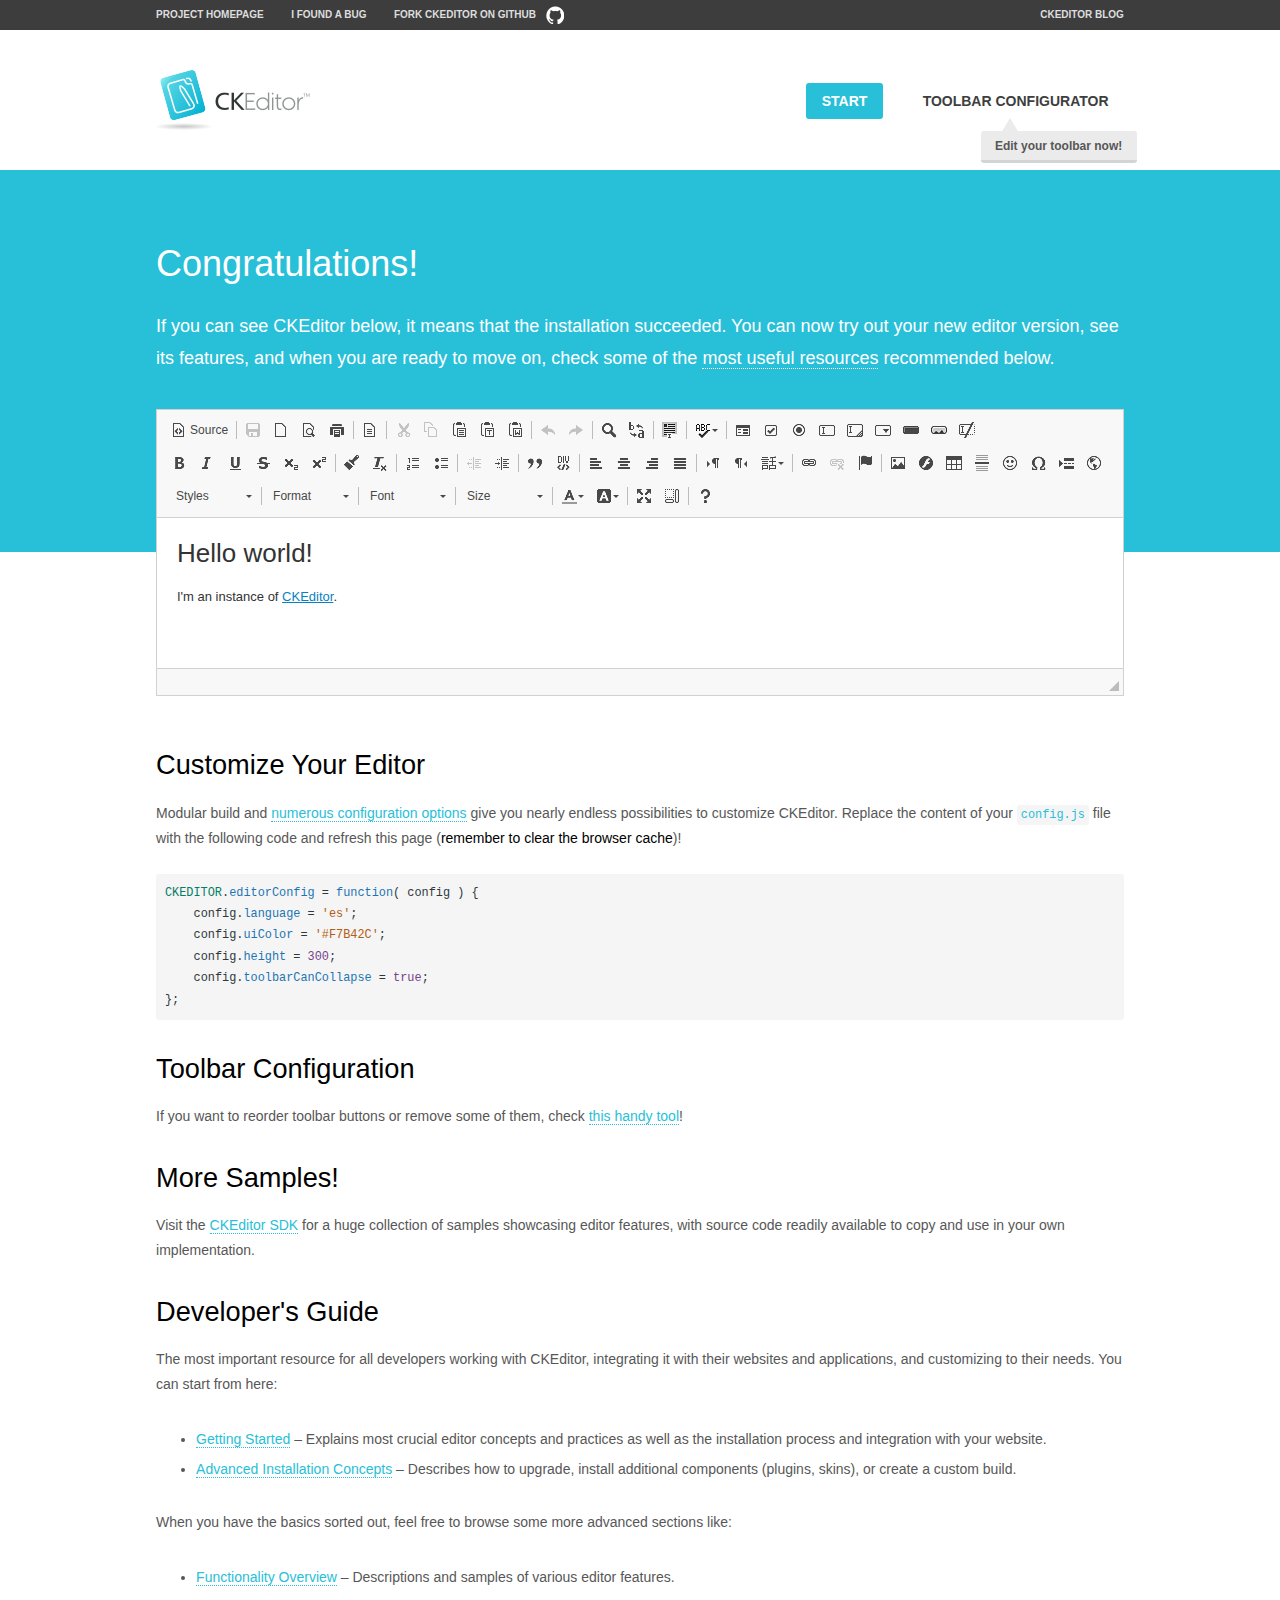
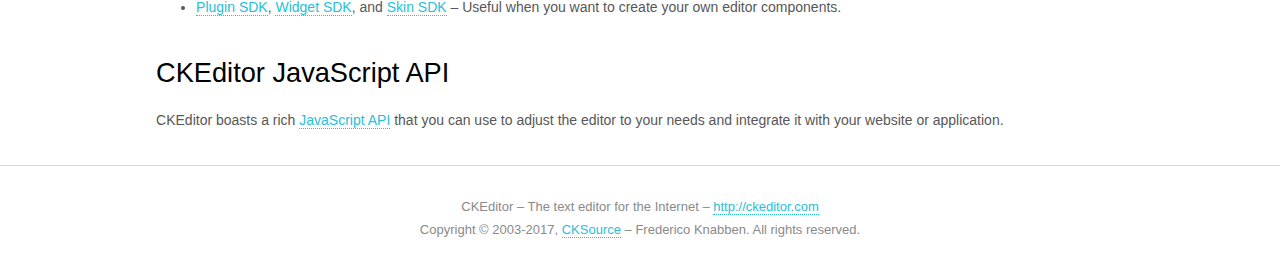
<file: ckeditor/samples/index.html>
<!DOCTYPE html>
<!--
Copyright (c) 2003-2017, CKSource - Frederico Knabben. All rights reserved.
For licensing, see LICENSE.md or http://ckeditor.com/license
-->
<html>
<head>
	<meta charset="utf-8">
	<title>CKEditor Sample</title>
	<script src="../ckeditor.js"></script>
	<script src="js/sample.js"></script>
	<link rel="stylesheet" href="css/samples.css">
	<link rel="stylesheet" href="toolbarconfigurator/lib/codemirror/neo.css">
</head>
<body id="main">

<nav class="navigation-a">
	<div class="grid-container">
		<ul class="navigation-a-left grid-width-70">
			<li><a href="http://ckeditor.com">Project Homepage</a></li>
			<li><a href="http://dev.ckeditor.com/">I found a bug</a></li>
			<li><a href="http://github.com/ckeditor/ckeditor-dev" class="icon-pos-right icon-navigation-a-github">Fork CKEditor on GitHub</a></li>
		</ul>
		<ul class="navigation-a-right grid-width-30">
			<li><a href="http://ckeditor.com/blog-list">CKEditor Blog</a></li>
		</ul>
	</div>
</nav>

<header class="header-a">
	<div class="grid-container">
		<h1 class="header-a-logo grid-width-30">
			<a href="index.html"><img src="img/logo.png" alt="CKEditor Sample"></a>
		</h1>

		<nav class="navigation-b grid-width-70">
			<ul>
				<li><a href="index.html" class="button-a button-a-background">Start</a></li>
				<li><a href="toolbarconfigurator/index.html" class="button-a">Toolbar configurator <span class="balloon-a balloon-a-nw">Edit your toolbar now!</span></a></li>
			</ul>
		</nav>
	</div>
</header>

<main>
	<div class="adjoined-top">
		<div class="grid-container">
			<div class="content grid-width-100">
				<h1>Congratulations!</h1>
				<p>
					If you can see CKEditor below, it means that the installation succeeded.
					You can now try out your new editor version, see its features, and when you are ready to move on, check some of the <a href="#sample-customize">most useful resources</a> recommended below.
				</p>
			</div>
		</div>
	</div>
	<div class="adjoined-bottom">
		<div class="grid-container">
			<div class="grid-width-100">
				<div id="editor">
					<h1>Hello world!</h1>
					<p>I'm an instance of <a href="http://ckeditor.com">CKEditor</a>.</p>
				</div>
			</div>
		</div>
	</div>

	<div class="grid-container">
		<div class="content grid-width-100">
			<section id="sample-customize">
				<h2>Customize Your Editor</h2>
				<p>Modular build and <a href="http://docs.ckeditor.com/#!/guide/dev_configuration">numerous configuration options</a> give you nearly endless possibilities to customize CKEditor. Replace the content of your <code><a href="../config.js">config.js</a></code> file with the following code and refresh this page (<strong>remember to clear the browser cache</strong>)!</p>
		<pre class="cm-s-neo CodeMirror"><code><span style="padding-right: 0.1px;"><span class="cm-variable">CKEDITOR</span>.<span class="cm-property">editorConfig</span> <span class="cm-operator">=</span> <span class="cm-keyword">function</span>( <span class="cm-def">config</span> ) {</span>
<span style="padding-right: 0.1px;"><span class="cm-tab">	</span><span class="cm-variable-2">config</span>.<span class="cm-property">language</span> <span class="cm-operator">=</span> <span class="cm-string">'es'</span>;</span>
<span style="padding-right: 0.1px;"><span class="cm-tab">	</span><span class="cm-variable-2">config</span>.<span class="cm-property">uiColor</span> <span class="cm-operator">=</span> <span class="cm-string">'#F7B42C'</span>;</span>
<span style="padding-right: 0.1px;"><span class="cm-tab">	</span><span class="cm-variable-2">config</span>.<span class="cm-property">height</span> <span class="cm-operator">=</span> <span class="cm-number">300</span>;</span>
<span style="padding-right: 0.1px;"><span class="cm-tab">	</span><span class="cm-variable-2">config</span>.<span class="cm-property">toolbarCanCollapse</span> <span class="cm-operator">=</span> <span class="cm-atom">true</span>;</span>
<span style="padding-right: 0.1px;">};</span></code></pre>
			</section>

			<section>
				<h2>Toolbar Configuration</h2>
				<p>If you want to reorder toolbar buttons or remove some of them, check <a href="toolbarconfigurator/index.html">this handy tool</a>!</p>
			</section>

			<section>
				<h2>More Samples!</h2>
				<p>Visit the <a href="http://sdk.ckeditor.com">CKEditor SDK</a> for a huge collection of samples showcasing editor features, with source code readily available to copy and use in your own implementation.</p>
			</section>

			<section>
				<h2>Developer's Guide</h2>
				<p>The most important resource for all developers working with CKEditor, integrating it with their websites and applications, and customizing to their needs. You can start from here:</p>
				<ul>
					<li><a href="http://docs.ckeditor.com/#!/guide/dev_installation">Getting Started</a> &ndash; Explains most crucial editor concepts and practices as well as the installation process and integration with your website.</li>
					<li><a href="http://docs.ckeditor.com/#!/guide/dev_advanced_installation">Advanced Installation Concepts</a> &ndash; Describes how to upgrade, install additional components (plugins, skins), or create a custom build.</li>
				</ul>
					<p>When you have the basics sorted out, feel free to browse some more advanced sections like:</p>
				<ul>
					<li><a href="http://docs.ckeditor.com/#!/guide/dev_features">Functionality Overview</a> &ndash; Descriptions and samples of various editor features.</li>
					<li><a href="http://docs.ckeditor.com/#!/guide/plugin_sdk_intro">Plugin SDK</a>, <a href="http://docs.ckeditor.com/#!/guide/widget_sdk_intro">Widget SDK</a>, and <a href="http://docs.ckeditor.com/#!/guide/skin_sdk_intro">Skin SDK</a> &ndash; Useful when you want to create your own editor components.</li>
				</ul>
			</section>

			<section>
				<h2>CKEditor JavaScript API</h2>
				<p>CKEditor boasts a rich <a href="http://docs.ckeditor.com/#!/api">JavaScript API</a> that you can use to adjust the editor to your needs and integrate it with your website or application.</p>
			</section>
		</div>
	</div>
</main>

<footer class="footer-a grid-container">
	<div class="grid-container">
		<p class="grid-width-100">
			CKEditor &ndash; The text editor for the Internet &ndash; <a class="samples" href="http://ckeditor.com/">http://ckeditor.com</a>
		</p>
		<p class="grid-width-100" id="copy">
			Copyright &copy; 2003-2017, <a class="samples" href="http://cksource.com/">CKSource</a> &ndash; Frederico Knabben. All rights reserved.
		</p>
	</div>
</footer>
<script>
	initSample();
</script>

</body>
</html>
</file>
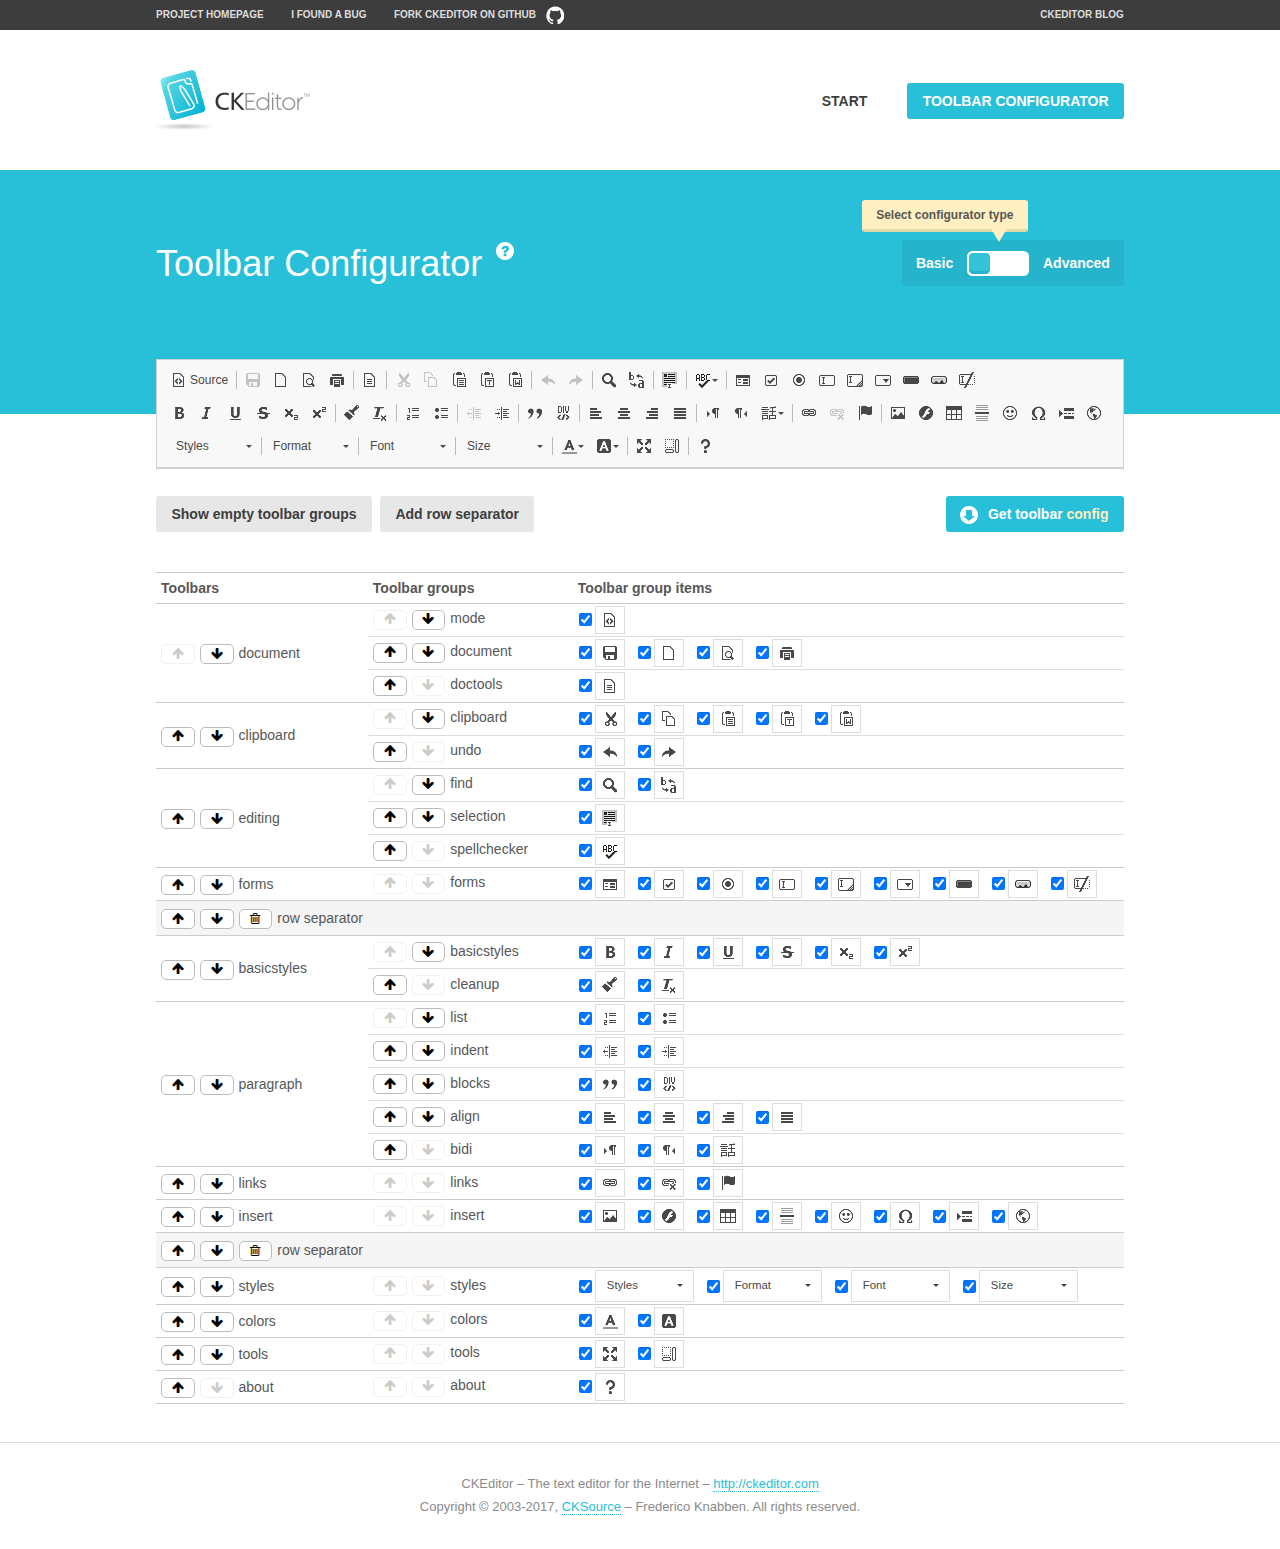
<file: ckeditor/samples/toolbarconfigurator/index.html>
<!DOCTYPE html>
<!--
Copyright (c) 2003-2017, CKSource - Frederico Knabben. All rights reserved.
For licensing, see LICENSE.md or http://ckeditor.com/license
-->
<!--[if IE 8]><html class="ie8"><![endif]-->
<!--[if gt IE 8]><html><![endif]-->
<!--[if !IE]><!--><html><!--<![endif]-->
<head>
	<meta charset="utf-8">
	<title>Toolbar Configurator</title>
	<script src="../../ckeditor.js"></script>
	<script>
		if ( CKEDITOR.env.ie && CKEDITOR.env.version < 9 )
			CKEDITOR.tools.enableHtml5Elements( document );
	</script>
	<link rel="stylesheet" href="lib/codemirror/codemirror.css">
	<link rel="stylesheet" href="lib/codemirror/show-hint.css">
	<link rel="stylesheet" href="lib/codemirror/neo.css">
	<link rel="stylesheet" href="css/fontello.css">
	<link rel="stylesheet" href="../css/samples.css">
</head>
<body id="toolbar">

<nav class="navigation-a">
	<div class="grid-container">
		<ul class="navigation-a-left grid-width-70">
			<li><a href="http://ckeditor.com">Project Homepage</a></li>
			<li><a href="http://dev.ckeditor.com/">I found a bug</a></li>
			<li><a href="http://github.com/ckeditor/ckeditor-dev" class="icon-pos-right icon-navigation-a-github">Fork CKEditor on GitHub</a></li>
		</ul>
		<ul class="navigation-a-right grid-width-30">
			<li><a href="http://ckeditor.com/blog-list">CKEditor Blog</a></li>
		</ul>
	</div>
</nav>

<header class="header-a">
	<div class="grid-container">
		<h1 class="header-a-logo grid-width-30">
			<a href="../index.html"><img src="../img/logo.png" alt="CKEditor Logo"></a>
		</h1>
		<nav class="navigation-b grid-width-70">
			<ul>
				<li><a href="../index.html"  class="button-a">Start</a></li>
				<li><a href="index.html"  class="button-a button-a-background">Toolbar configurator</a></li>
			</ul>
		</nav>
	</div>
</header>

<main>
	<div class="adjoined-top">
		<div class="grid-container">
			<div class="content grid-width-100">
				<div class="grid-container-nested">
					<h1 class="grid-width-60">
						Toolbar Configurator
						<a href="#help-content" type="button" title="Configurator help" id="help" class="button-a button-a-background button-a-no-text icon-pos-left icon-question-mark">Help</a>
					</h1>

					<div class="grid-width-40 grid-switch-magic">
						<div class="switch">
							<span class="balloon-a balloon-a-se">Select configurator type</span>
							<input type="radio" name="radio" data-num="1" id="radio-basic" />
							<input type="radio" name="radio" data-num="2" id="radio-advanced" />
							<label data-for="1" for="radio-basic">Basic</label>
							<span class="switch-inner">
								<span class="handler"></span>
							</span>
							<label data-for="2" for="radio-advanced">Advanced</label>
						</div>
					</div>
				</div>
			</div>
		</div>
	</div>
	<div class="adjoined-bottom">
		<div class="grid-container">
			<div class="grid-width-100">
				<div class="editors-container">
					<div id="editor-basic"></div>
					<div id="editor-advanced"></div>
				</div>
			</div>
		</div>
	</div>

	<div class="grid-container configurator">
		<div class="content grid-width-100">
			<div class="configurator">
				<div>
					<div id="toolbarModifierWrapper"></div>
				</div>
			</div>
		</div>
	</div>

	<div id="help-content">
		<div class="grid-container">
			<div class="grid-width-100">
				<h2>What Am I Doing Here?</h2>

				<div class="grid-container grid-container-nested">
					<div class="basic">
						<div class="grid-width-50">
							<p>Arrange <a href="http://docs.ckeditor.com/#!/api/CKEDITOR.config-cfg-toolbarGroups">toolbar groups</a>, toggle <a href="http://docs.ckeditor.com/#!/api/CKEDITOR.config-cfg-removeButtons">button visibility</a> according to your needs and get your toolbar configuration.</p>
							<p>You can replace the content of the <a href="../../config.js"><code>config.js</code></a> file with the generated configuration. If you already set some configuration options you will need to merge both configurations.</p>
						</div>
						<div class="grid-width-50">
							<p>Read more about different ways of <a href="http://docs.ckeditor.com/#!/guide/dev_configuration">setting configuration</a> and do not forget about <strong>clearing browser cache</strong>.</p>
							<p>Arranging toolbar groups is the recommended way of configuring the toolbar, but if you need more freedom you can use the <a href="#advanced">advanced configurator</a>.</p>
						</div>
					</div>
					<div class="advanced" style="display: none;">
						<div class="grid-width-50">
							<p>With this code editor you can edit your <a href="http://docs.ckeditor.com/#!/api/CKEDITOR.config-cfg-toolbar">toolbar configuration</a> live.</p>
							<p>You can replace the content of the <a href="../../config.js"><code>config.js</code></a> file with the generated configuration. If you already set some configuration options you will need to merge both configurations.</p>
						</div>
						<div class="grid-width-50">
							<p>Read more about different ways of <a href="http://docs.ckeditor.com/#!/guide/dev_configuration">setting configuration</a> and do not forget about <strong>clearing browser cache</strong>.</p>
						</div>
					</div>
				</div>

				<p class="grid-container grid-container-nested">
					<button type="button" class="help-content-close grid-width-100 button-a button-a-background">Got it. Let's play!</button>
				</p>
			</div>
		</div>
	</div>
</main>

<footer class="footer-a grid-container">
	<p class="grid-width-100">
		CKEditor &ndash; The text editor for the Internet &ndash; <a class="samples" href="http://ckeditor.com/">http://ckeditor.com</a>
	</p>
	<p class="grid-width-100" id="copy">
		Copyright &copy; 2003-2017, <a class="samples" href="http://cksource.com/">CKSource</a> &ndash; Frederico Knabben. All rights reserved.
	</p>
</footer>

<script src="lib/codemirror/codemirror.js"></script>
<script src="lib/codemirror/javascript.js"></script>
<script src="lib/codemirror/show-hint.js"></script>

<script src="js/fulltoolbareditor.js"></script>
<script src="js/abstracttoolbarmodifier.js"></script>
<script src="js/toolbarmodifier.js"></script>
<script src="js/toolbartextmodifier.js"></script>
<script src="../js/sf.js"></script>

<script>
	( function() {
		'use strict';

		var mode = ( window.location.hash.substr( 1 ) === 'advanced' ) ? 'advanced' : 'basic',
			configuratorSection = CKEDITOR.document.findOne( 'main > .grid-container.configurator' ),
			basicInstruction = CKEDITOR.document.findOne( '#help-content .basic' ),
			advancedInstruction = CKEDITOR.document.findOne( '#help-content .advanced' ),

			// Configurator mode switcher.
			modeSwitchBasic = CKEDITOR.document.getById( 'radio-basic' ),
			modeSwitchAdvanced = CKEDITOR.document.getById( 'radio-advanced' );

		// Initial setup
		function updateSwitcher() {
			if ( mode === 'advanced' ) {
				modeSwitchAdvanced.$.checked = true;
			} else {
				modeSwitchBasic.$.checked = true;
			}
		}

		updateSwitcher();

		CKEDITOR.document.getWindow().on( 'hashchange', function( e ) {
			var hash = window.location.hash.substr( 1 );
			if ( !( hash === 'advanced' || hash === 'basic' ) ) {
				return;
			}
			mode = hash;
			onToolbarsDone( mode );
		} );

		CKEDITOR.document.getWindow().on( 'resize', function() {
			updateToolbar( ( mode === 'basic' ? toolbarModifier : toolbarTextModifier )[ 'editorInstance' ] );
		} );

		function onRefresh( modifier ) {
			modifier = modifier || this;

			if ( mode === 'basic' && modifier instanceof ToolbarConfigurator.ToolbarTextModifier ) {
				return;
			}

			// CodeMirror container becomes visible, so we need to refresh and to avoid rendering problems.
			if ( mode === 'advanced' && modifier instanceof ToolbarConfigurator.ToolbarTextModifier ) {
				modifier.codeContainer.refresh();
			}

			updateToolbar( modifier.editorInstance );
		}

		function updateToolbar( editor ) {
			var editorContainer = editor.container;

			// Not always editor is loaded.
			if ( !editorContainer ) {
				return;
			}

			var displayStyle = editorContainer.getStyle( 'display' );

			editorContainer.setStyle( 'display', 'block' );

			var newHeight = editorContainer.getSize( 'height' );

			var newMarginTop = parseInt( editorContainer.getComputedStyle( 'margin-top' ), 10 );
			newMarginTop = ( isNaN( newMarginTop ) ? 0 : Number( newMarginTop ) );

			var newMarginBottom = parseInt( editorContainer.getComputedStyle( 'margin-bottom' ), 10 );
			newMarginBottom = ( isNaN( newMarginBottom ) ? 0 : Number( newMarginBottom ) );

			var result = newHeight + newMarginTop + newMarginBottom;

			editorContainer.setStyle( 'display', displayStyle );

			editor.container.getAscendant( 'div' ).setStyle( 'height', result + 'px' );
		}

		var toolbarModifier = new ToolbarConfigurator.ToolbarModifier( 'editor-basic' );

		var done = 0;
		toolbarModifier.init( onToolbarInit );
		toolbarModifier.onRefresh = onRefresh;

		CKEDITOR.document.getById( 'toolbarModifierWrapper' ).append( toolbarModifier.mainContainer );

		var toolbarTextModifier = new ToolbarConfigurator.ToolbarTextModifier( 'editor-advanced' );
		toolbarTextModifier.init( onToolbarInit );
		toolbarTextModifier.onRefresh = onRefresh;

		function onToolbarInit() {
			if ( ++done === 2 ) {
				onToolbarsDone();

				positionSticky.watch( CKEDITOR.document.findOne( '.toolbar' ), function() {
					return mode === 'advanced';
				} );
			}
		}

		function onToolbarsDone() {
			if ( mode === 'basic' ) {
				toggleModeBasic( false );
			} else {
				toggleModeAdvanced( false );
			}

			updateSwitcher();

			setTimeout( function() {
				CKEDITOR.document.findOne( '.editors-container' ).addClass( 'active' );
				CKEDITOR.document.findOne( '#toolbarModifierWrapper' ).addClass( 'active' );
			}, 200 );
		}

		CKEDITOR.document.getById( 'toolbarModifierWrapper' ).append( toolbarTextModifier.mainContainer );

		function toogleModeSwitch( onElement, offElement, onModifier, offModifier ) {
			onElement.addClass( 'fancy-button-active' );
			offElement.removeClass( 'fancy-button-active' );

			onModifier.showUI();
			offModifier.hideUI();
		}

		function toggleModeBasic( callOnRefresh ) {
			callOnRefresh = ( callOnRefresh !== false );
			mode = 'basic';
			window.location.hash = '#basic';
			toogleModeSwitch( modeSwitchBasic, modeSwitchAdvanced, toolbarModifier, toolbarTextModifier );

			configuratorSection.removeClass( 'freed-width' );
			basicInstruction.show();
			advancedInstruction.hide();

			callOnRefresh && onRefresh( toolbarModifier );
		}

		function toggleModeAdvanced( callOnRefresh ) {
			callOnRefresh = ( callOnRefresh !== false );
			mode = 'advanced';
			window.location.hash = '#advanced';
			toogleModeSwitch( modeSwitchAdvanced, modeSwitchBasic, toolbarTextModifier, toolbarModifier );

			configuratorSection.addClass( 'freed-width' );
			advancedInstruction.show();
			basicInstruction.hide();

			callOnRefresh && onRefresh( toolbarTextModifier );
		}

		modeSwitchBasic.on( 'click', toggleModeBasic );
		modeSwitchAdvanced.on( 'click', toggleModeAdvanced );

		//
		// Position:sticky for the toolbar.
		//

		// Will make elements behave like they were styled with position:sticky.
		var positionSticky = {
			// Store object: {
			// 		element: CKEDITOR.dom.element, // Element which will float.
			// 		placeholder: CKEDITOR.dom.element, // Placeholder which is place to prevent page bounce.
			// 		isFixed: boolean // Whether element float now.
			// }
			watched: [],

			active: [],

			staticContainer: null,

			init: function() {
				var element = CKEDITOR.dom.element.createFromHtml(
					'<div class="staticContainer">' +
						'<div class="grid-container" >' +
							'<div class="grid-width-100">' +
								'<div class="inner"></div>' +
							'</div>' +
						'</div>' +
					'</div>' );

				this.staticContainer = element.findOne( '.inner' );

				CKEDITOR.document.getBody().append( element );
			},

			watch: function( element, preventFunc ) {
				this.watched.push( {
					element: element,
					placeholder: new CKEDITOR.dom.element( 'div' ),
					isFixed: false,
					preventFunc: preventFunc
				} );
			},

			checkAll: function() {
				for ( var i = 0; i < this.watched.length; i++ ) {
					this.check( this.watched[ i ] );
				}
			},

			check: function( element ) {
				var isFixed = element.isFixed;
				var shouldBeFixed = this.shouldBeFixed( element );

				// Nothing to be done.
				if ( isFixed === shouldBeFixed ) {
					return;
				}

				var placeholder = element.placeholder;

				if ( isFixed ) {
					// Unfixing.

					element.element.insertBefore( placeholder );
					placeholder.remove();

					element.element.removeStyle( 'margin' );

					this.active.splice( CKEDITOR.tools.indexOf( this.active, element ), 1 );

				} else {
					// Fixing.
					placeholder.setStyle( 'width', element.element.getSize( 'width' ) + 'px' );
					placeholder.setStyle( 'height', element.element.getSize( 'height' ) + 'px' );
					placeholder.setStyle( 'margin-bottom', element.element.getComputedStyle( 'margin-bottom' ) );
					placeholder.setStyle( 'display', element.element.getComputedStyle( 'display' ) );
					placeholder.insertAfter( element.element );

					this.staticContainer.append( element.element );

					this.active.push( element );
				}

				element.isFixed = !element.isFixed;
			},

			shouldBeFixed: function( element ) {
				if ( element.preventFunc && element.preventFunc() ) {
					return false;
				}

				// If element is already fixed we are checking it's placeholder.
				var related = ( element.isFixed ? element.placeholder : element.element ),
					clientRect = related.$.getBoundingClientRect(),
					staticHeight = this.staticContainer.getSize('height' ),
					elemHeight = element.element.getSize( 'height' );

				if ( element.isFixed ) {
					return ( clientRect.top + elemHeight < staticHeight );
				} else {
					return ( clientRect.top < staticHeight );
				}
			}
		};

		positionSticky.init();

		CKEDITOR.document.getWindow().on( 'scroll',
			new CKEDITOR.tools.eventsBuffer( 100, positionSticky.checkAll, positionSticky ).input
		);

		// Make the toolbar sticky.
		positionSticky.watch( CKEDITOR.document.findOne( '.editors-container' ) );

		// Help button and help-content.
		( function() {
			var helpButton = CKEDITOR.document.getById( 'help' ),
				helpContent = CKEDITOR.document.getById( 'help-content' );

			// Don't show help button on IE8 because it's unsupported by Pico Modal.
			if ( CKEDITOR.env.ie && CKEDITOR.env.version == 8 ) {
				helpButton.hide();
			} else {
				// Display help modal when the button is clicked.
				helpButton.on( 'click', function( evt ) {
					SF.modal( {
						// Clone modal content from DOM.
						content: helpContent.getHtml(),

						afterCreate: function( modal ) {
							// Enable modal content button to close the modal.
							new CKEDITOR.dom.element( modal.modalElem() ).findOne( '.help-content-close' ).once( 'click', modal.close );
						}
					} ).show();
				} );
			}
		} )();
	} )();
</script>
</body>
</html>
</file>
<file: ckeditor/samples/css/samples.css>
/**
 * @license Copyright (c) 2003-2017, CKSource - Frederico Knabben. All rights reserved.
 * For licensing, see LICENSE.md or http://ckeditor.com/license
 */
@media (max-width: 900px) {
  .global-is-mobile-hidden {
    display: none !important;
  }
}
article,
aside,
details,
figcaption,
figure,
footer,
header,
hgroup,
main,
menu,
nav,
section {
  display: block;
}
body,
html {
  margin: 0;
  padding: 0;
  font: 16px / 1.8 Arial, 'Helvetica Neue', Helvetica, sans-serif;
  font-weight: 300;
  color: #575757;
}
.grid-width-10 {
  width: 10%;
}
.grid-width-20 {
  width: 20%;
}
.grid-width-30 {
  width: 30%;
}
.grid-width-40 {
  width: 40%;
}
.grid-width-50 {
  width: 50%;
}
.grid-width-60 {
  width: 60%;
}
.grid-width-70 {
  width: 70%;
}
.grid-width-80 {
  width: 80%;
}
.grid-width-90 {
  width: 90%;
}
.grid-width-100 {
  width: 100%;
}
@media (max-width: 900px) {
  .grid-width-10,
  .grid-width-20,
  .grid-width-30,
  .grid-width-40,
  .grid-width-50,
  .grid-width-60,
  .grid-width-70,
  .grid-width-80,
  .grid-width-90,
  .grid-width-100 {
    width: 100%;
  }
}
*[class*="grid-width"] {
  -webkit-box-sizing: border-box;
  -moz-box-sizing: border-box;
  box-sizing: border-box;
  padding-left: 4%;
  padding-right: 4%;
  float: left;
}
*[class*="grid-width"]:after,
.grid-container:after,
*[class*="grid-width"]:before,
.grid-container:before {
  content: '';
  display: block;
  overflow: hidden;
  visibility: hidden;
  font-size: 0;
  line-height: 0;
  width: 0;
  height: 0;
}
*[class*="grid-width"]:after,
.grid-container:after {
  clear: both;
}
.grid-container {
  -webkit-box-sizing: border-box;
  -moz-box-sizing: border-box;
  box-sizing: border-box;
  margin-left: auto;
  margin-right: auto;
}
.grid-container-nested *[class*="grid-width"]:first-child {
  padding-left: 0;
}
.grid-container-nested *[class*="grid-width"]:last-child {
  padding-right: 0;
}
@media (max-width: 900px) {
  .grid-container-nested *[class*="grid-width"]:first-child {
    padding-left: 4%;
  }
  .grid-container-nested *[class*="grid-width"]:last-child {
    padding-right: 4%;
  }
}
.header-a {
  min-height: 140px;
  overflow: hidden;
}
.header-a .header-a-logo {
  margin: 40px 0 0;
}
@media (max-width: 900px) {
  .header-a .header-a-logo {
    text-align: center;
  }
}
.header-a .header-a-logo img {
  border: transparent;
}
.navigation-a {
  height: 30px;
  background: #3D3D3D;
  position: absolute;
  left: 0;
  right: 0;
  top: 0;
  padding: 0;
  overflow: hidden;
}
@media (max-width: 900px) {
  .navigation-a {
    text-align: center;
  }
}
.navigation-a ul {
  list-style: none;
  margin: 0;
  overflow: hidden;
}
.navigation-a ul li,
.navigation-a ul li a {
  display: inline-block;
}
@media (max-width: 900px) {
  .navigation-a ul {
    width: auto;
    text-overflow: ellipsis;
    white-space: nowrap;
    display: inline-block;
    float: none;
  }
  .navigation-a ul:before,
  .navigation-a ul:after {
    display: none;
  }
}
.navigation-a ul.navigation-a-left {
  text-align: left;
}
@media (max-width: 900px) {
  .navigation-a ul.navigation-a-left {
    padding-right: 0;
  }
}
.navigation-a ul.navigation-a-right {
  text-align: right;
}
@media (max-width: 900px) {
  .navigation-a ul.navigation-a-right {
    padding-left: 23px;
  }
}
.navigation-a ul li + li {
  margin-left: 23px;
}
.navigation-a ul li a {
  font-size: 10px;
  font-size: 0.625rem;
  line-height: 18px;
  line-height: 1.13rem;
  line-height: 30px;
  float: left;
  color: #ddd;
  font-weight: bold;
  text-decoration: none;
  text-transform: uppercase;
}
.navigation-a ul li a:hover {
  cursor: pointer;
  color: #fff;
}
.icon-navigation-a-github:before,
.icon-navigation-a-github:after {
  background-image: url("[data-uri]");
}
.navigation-b {
  text-align: right;
  margin: 52px 0 0;
  overflow: visible;
}
@media (max-width: 900px) {
  .navigation-b {
    text-align: center;
    margin-top: 20px;
    padding: 0;
  }
}
.navigation-b ul {
  padding: 0;
  list-style: none;
  margin: 0;
  overflow: visible;
}
.navigation-b ul li,
.navigation-b ul li a {
  display: inline-block;
}
@media (max-width: 900px) {
  .navigation-b ul {
    display: table;
    width: 100%;
    padding-bottom: 1.5em;
  }
}
@media (max-width: 900px) {
  .navigation-b ul li {
    display: table-row;
  }
}
.navigation-b ul li + li {
  margin-left: 20px;
}
@media (max-width: 900px) {
  .navigation-b ul li + li {
    margin-left: 0;
  }
}
.navigation-b ul li a {
  -webkit-box-sizing: border-box;
  -moz-box-sizing: border-box;
  box-sizing: border-box;
  text-transform: uppercase;
  text-decoration: none;
  outline: none;
}
@media (max-width: 900px) {
  .navigation-b ul li a {
    width: 100%;
    -webkit-border-radius: 0;
    -webkit-background-clip: padding-box;
    -moz-border-radius: 0;
    -moz-background-clip: padding;
    border-radius: 0;
    background-clip: padding-box;
  }
}
.footer-a {
  font-size: 13px;
  font-size: 0.8125rem;
  line-height: 23.4px;
  line-height: 1.46rem;
  padding-top: 2.25em;
  padding-bottom: 2.25em;
  overflow: hidden;
  color: #8a8a8a;
}
.footer-a a {
  color: #27C0D8;
  text-decoration: none;
  border-bottom: 1px dotted #27C0D8;
}
.footer-a a:hover {
  color: #23adc2;
}
.footer-a p {
  margin: 0;
  display: inline-block;
  text-align: center;
}
.content {
  font-size: 14px;
  font-size: 0.875rem;
  line-height: 25.2px;
  line-height: 1.57rem;
  overflow: hidden;
  padding-top: 1.5em;
  padding-bottom: 1.5em;
}
.content p {
  margin: 0.75em 0;
}
.content ul,
.content ol,
.content pre,
.content blockquote,
.content textarea:not([class^="cke"]),
.content .cke {
  margin: 1.875em 0;
}
.content code,
.content kbd {
  -webkit-border-radius: 3px;
  -webkit-background-clip: padding-box;
  -moz-border-radius: 3px;
  -moz-background-clip: padding;
  border-radius: 3px;
  background-clip: padding-box;
  padding: 3px 4px;
}
.content pre,
.content code,
.content kbd,
.content blockquote {
  background: #f5f5f5;
}
.content blockquote,
.content pre {
  background: none;
  border-left: 4px solid #27C0D8;
  padding: 1.5em 2.25em;
}
.content p a,
.content ul a,
.content ol a,
.content blockquote a,
.content h1 a,
.content h2 a,
.content h3 a,
.content h4 a,
.content h5 a {
  color: #27C0D8;
  text-decoration: none;
  border-bottom: 1px dotted #27C0D8;
}
.content p a:hover,
.content ul a:hover,
.content ol a:hover,
.content blockquote a:hover,
.content h1 a:hover,
.content h2 a:hover,
.content h3 a:hover,
.content h4 a:hover,
.content h5 a:hover {
  color: #23adc2;
}
.content h1,
.content h2,
.content h3,
.content h4,
.content h5 {
  color: #000;
  font-weight: 100;
}
.content h1 code,
.content h2 code,
.content h3 code,
.content h4 code,
.content h5 code,
.content h1 kbd,
.content h2 kbd,
.content h3 kbd,
.content h4 kbd,
.content h5 kbd {
  font-size: inherit;
}
.content h1 a.content-heading-anchor,
.content h2 a.content-heading-anchor,
.content h3 a.content-heading-anchor,
.content h4 a.content-heading-anchor,
.content h5 a.content-heading-anchor {
  font-weight: 100;
  vertical-align: middle;
  opacity: 0;
  border: 0;
}
.content h1:hover a.content-heading-anchor,
.content h2:hover a.content-heading-anchor,
.content h3:hover a.content-heading-anchor,
.content h4:hover a.content-heading-anchor,
.content h5:hover a.content-heading-anchor {
  opacity: 1;
}
.content h1:target a,
.content h2:target a,
.content h3:target a,
.content h4:target a,
.content h5:target a {
  -webkit-animation: targetLinkOpacity 0.5s linear alternate;
  -moz-animation: targetLinkOpacity 0.5s linear alternate;
  -o-animation: targetLinkOpacity 0.5s linear alternate;
  animation: targetLinkOpacity 0.5s linear alternate;
  opacity: 1;
}
.content input,
.content select,
.content textarea:not([class^="cke"]) {
  -webkit-border-radius: 3px;
  -webkit-background-clip: padding-box;
  -moz-border-radius: 3px;
  -moz-background-clip: padding;
  border-radius: 3px;
  background-clip: padding-box;
  -webkit-box-shadow: inset 0 1px 1px rgba(0, 0, 0, 0.08);
  -moz-box-shadow: inset 0 1px 1px rgba(0, 0, 0, 0.08);
  box-shadow: inset 0 1px 1px rgba(0, 0, 0, 0.08);
  font: inherit;
  color: inherit;
  border: 1px solid #D9D9D9;
  padding: .2em .5em;
}
.content input:focus,
.content select:focus,
.content textarea:not([class^="cke"]):focus {
  border-color: #66afe9;
  outline: 0;
  -webkit-box-shadow: inset 0 1px 1px rgba(0, 0, 0, 0.08), 0 0 8px #93c6ef;
  -moz-box-shadow: inset 0 1px 1px rgba(0, 0, 0, 0.08), 0 0 8px #93c6ef;
  box-shadow: inset 0 1px 1px rgba(0, 0, 0, 0.08), 0 0 8px #93c6ef;
}
.content abbr {
  border-bottom: 1px dotted #666;
  cursor: pointer;
}
.content blockquote {
  font-style: italic;
  font-family: Georgia, Times, "Times New Roman", serif;
  font-size: 16px;
  font-size: 1rem;
  line-height: 28.8px;
  line-height: 1.8rem;
}
.content em {
  font-style: italic;
}
.content h1 {
  font-size: 36px;
  font-size: 2.25rem;
  line-height: 64.8px;
  line-height: 4.05rem;
  margin: 1.125em 0 0;
}
.content h2 {
  font-size: 27.2px;
  font-size: 1.7rem;
  line-height: 48.96px;
  line-height: 3.06rem;
  margin: 0.9em 0 0;
}
.content h3 {
  font-size: 24px;
  font-size: 1.5rem;
  line-height: 43.2px;
  line-height: 2.7rem;
  font-weight: 500;
  margin: 0.75em 0 0;
}
.content h4 {
  font-size: 19.2px;
  font-size: 1.2rem;
  line-height: 34.56px;
  line-height: 2.16rem;
  font-weight: 500;
  margin: 0.75em 0 0;
}
.content h5 {
  font-size: 17.6px;
  font-size: 1.1rem;
  line-height: 31.68px;
  line-height: 1.98rem;
  font-weight: 500;
  margin: 0.75em 0 0;
}
.content hr {
  border: 0;
  border-top: 4px solid #D9D9D9;
  margin: 1.5em 0;
}
.content input[type="text"] {
  height: 1.8em;
  line-height: 1.8em;
}
.content input[type="button"] {
  -webkit-appearance: button;
  -moz-appearance: button;
  appearance: button;
}
.content kbd {
  font-size: 12px;
  font-size: 0.75rem;
  line-height: 21.6px;
  line-height: 1.35rem;
  font-family: Arial, 'Helvetica Neue', Helvetica, sans-serif;
  padding: 2px 6px;
  -webkit-box-shadow: 0 0 4px #fff inset, 0 2px 0 #D9D9D9;
  -moz-box-shadow: 0 0 4px #fff inset, 0 2px 0 #D9D9D9;
  box-shadow: 0 0 4px #fff inset, 0 2px 0 #D9D9D9;
}
.content p img {
  vertical-align: middle;
}
.content p pre {
  padding: 1.5em;
}
.content pre {
  padding: 0;
  border: 0;
  tab-size: 4;
  -o-tab-size: 4;
  -moz-tab-size: 4;
}
.content pre,
.content code {
  font-size: 11.89px;
  font-size: 0.743rem;
  line-height: 21.4px;
  line-height: 1.34rem;
  font-family: Consolas, Menlo, Monaco, Lucida Console, Liberation Mono, DejaVu Sans Mono, Bitstream Vera Sans Mono, Courier New, monospace, serif;
}
.content pre a,
.content code a {
  border: 0;
}
.content pre code {
  padding: 0.75em;
  display: block;
}
.content strong {
  color: #000;
}
.content ul ul,
.content ol ul,
.content ul ol,
.content ol ol {
  margin: 0.75em 0;
}
.content ul li,
.content ol li {
  font-size: 14px;
  font-size: 0.875rem;
  line-height: 30.24px;
  line-height: 1.89rem;
}
.content textarea:not([class^="cke"]) {
  width: 100%;
}
.content div.todo {
  border: 2px dotted #444;
  padding: 10px;
  margin: 60px 0 10px 0;
  /* Remove me some day */
}
.content div.todo:before {
  content: "TODO";
  font-weight: bold;
}
body a.button-a,
body button.button-a,
body input.button-a {
  -webkit-border-radius: 3px;
  -webkit-background-clip: padding-box;
  -moz-border-radius: 3px;
  -moz-background-clip: padding;
  border-radius: 3px;
  background-clip: padding-box;
  font-size: 14px;
  font-size: 0.875rem;
  line-height: 25.2px;
  line-height: 1.57rem;
  height: 36px;
  line-height: 36px;
  padding: 0 1.1em;
  font-weight: 700;
  color: #3e3e3e;
  white-space: nowrap;
  text-decoration: none;
  display: inline-block;
  cursor: pointer;
  border: 0;
  vertical-align: middle;
  margin: 1px 0;
  background: transparent;
}
body a.button-a.icon-pos-left,
body button.button-a.icon-pos-left,
body input.button-a.icon-pos-left {
  padding-left: .8em;
}
body a.button-a.icon-pos-right,
body button.button-a.icon-pos-right,
body input.button-a.icon-pos-right {
  padding-right: .8em;
}
body a.button-a.button-a-no-text,
body button.button-a.button-a-no-text,
body input.button-a.button-a-no-text {
  -webkit-border-radius: 100px;
  -webkit-background-clip: padding-box;
  -moz-border-radius: 100px;
  -moz-background-clip: padding;
  border-radius: 100px;
  background-clip: padding-box;
  width: 36px;
  padding: 0;
  text-indent: -999px;
  overflow: hidden;
  position: relative;
  text-align: center;
}
body a.button-a.button-a-no-text:before,
body button.button-a.button-a-no-text:before,
body input.button-a.button-a-no-text:before {
  position: absolute;
  left: 50%;
  top: 50%;
  margin: -9px 0 0 -9px;
}
@media (max-width: 900px) {
  body a.button-a.button-a-mobile-collapsed,
  body button.button-a.button-a-mobile-collapsed,
  body input.button-a.button-a-mobile-collapsed {
    -webkit-border-radius: 100px;
    -webkit-background-clip: padding-box;
    -moz-border-radius: 100px;
    -moz-background-clip: padding;
    border-radius: 100px;
    background-clip: padding-box;
    width: 36px;
    padding: 0;
    text-indent: -999px;
    overflow: hidden;
    position: relative;
    text-align: center;
  }
  body a.button-a.button-a-mobile-collapsed:before,
  body button.button-a.button-a-mobile-collapsed:before,
  body input.button-a.button-a-mobile-collapsed:before {
    position: absolute;
    left: 50%;
    top: 50%;
    margin: -9px 0 0 -9px;
  }
  body a.button-a.button-a-mobile-collapsed:before,
  body button.button-a.button-a-mobile-collapsed:before,
  body input.button-a.button-a-mobile-collapsed:before {
    position: absolute;
    left: 50%;
    top: 50%;
    margin: -9px 0 0 -9px;
  }
}
body a.button-a:active,
body button.button-a:active,
body input.button-a:active,
body a.button-a:hover,
body button.button-a:hover,
body input.button-a:hover {
  color: #fff;
  background: #23adc2;
}
body a.button-a:focus,
body button.button-a:focus,
body input.button-a:focus {
  border-color: #66afe9;
  outline: 0;
  -webkit-box-shadow: inset 0 1px 1px rgba(0, 0, 0, 0.075), 0 0 8px #93c6ef;
  -moz-box-shadow: inset 0 1px 1px rgba(0, 0, 0, 0.075), 0 0 8px #93c6ef;
  box-shadow: inset 0 1px 1px rgba(0, 0, 0, 0.075), 0 0 8px #93c6ef;
}
body a.button-a-soft,
body button.button-a-soft,
body input.button-a-soft {
  background: #e7e7e7;
}
body a.button-a-soft:active,
body button.button-a-soft:active,
body input.button-a-soft:active,
body a.button-a-soft:hover,
body button.button-a-soft:hover,
body input.button-a-soft:hover {
  color: #3e3e3e;
  background: #cecece;
}
body a.button-a-background,
body button.button-a-background,
body input.button-a-background,
body a.navigation-b ul li a:hover,
body button.navigation-b ul li a:hover,
body input.navigation-b ul li a:hover {
  color: #fff;
  background: #27C0D8;
}
body a.button-a-background:active,
body button.button-a-background:active,
body input.button-a-background:active,
body a.button-a-background:hover,
body button.button-a-background:hover,
body input.button-a-background:hover,
body a.navigation-b ul li a:hover:active,
body button.navigation-b ul li a:hover:active,
body input.navigation-b ul li a:hover:active,
body a.navigation-b ul li a:hover:hover,
body button.navigation-b ul li a:hover:hover,
body input.navigation-b ul li a:hover:hover {
  color: #fff;
  background: #23adc2;
}
.balloon-a {
  font-size: 12px;
  font-size: 0.75rem;
  line-height: 21.6px;
  line-height: 1.35rem;
  -webkit-border-radius: 3px;
  -webkit-background-clip: padding-box;
  -moz-border-radius: 3px;
  -moz-background-clip: padding;
  border-radius: 3px;
  background-clip: padding-box;
  border-bottom: 3px solid #d4d4d4;
  background: #ebebeb;
  display: inline-block;
  white-space: nowrap;
  padding: .4em 1.2em .2em;
  font-weight: 700;
  position: relative;
  z-index: 1000;
  text-transform: none;
  color: #575757;
}
.balloon-a:hover {
  color: #575757;
}
.balloon-a:before {
  content: '';
  width: 0;
  height: 0;
  border-style: solid;
  position: absolute;
}
.balloon-a-ne:before,
.balloon-a-nw:before {
  top: -13px;
  border-width: 0 9px 15.6px 9px;
  border-color: transparent transparent #ebebeb transparent;
}
.balloon-a-se:before,
.balloon-a-sw:before {
  bottom: -13px;
  border-width: 15.6px 9px 0 9px;
  border-color: #ebebeb transparent transparent transparent;
}
.balloon-a-nw:before,
.balloon-a-sw:before {
  left: 20px;
}
.balloon-a-ne:before,
.balloon-a-se:before {
  right: 20px;
}
.icon-pos-left:before,
.icon-pos-right:after {
  content: '';
  display: inline-block;
  width: 18px;
  height: 18px;
  vertical-align: middle;
  background-repeat: no-repeat;
}
.icon-pos-left:before {
  margin-right: 10px;
}
.icon-pos-right:after {
  margin-left: 10px;
}
.icon-download:before,
.icon-download:after {
  background-image: url("[data-uri]");
}
.icon-question-mark:before,
.icon-question-mark:after {
  background-image: url("[data-uri]");
}
.icon-close:before,
.icon-close:after {
  background-image: url("[data-uri]");
}
.ie8 .switch > * {
  vertical-align: middle;
}
.ie8 .switch input[type="radio"] {
  margin: 0 0.25em;
  display: inline-block;
}
.ie8 .switch label {
  margin-left: 0 !important;
  margin-right: 0 !important;
}
.ie8 .switch label[data-for="1"] {
  float: left;
}
.ie8 .switch label[data-for="2"] {
  float: right;
}
.ie8 .switch .switch-inner {
  display: none;
}
.switch {
  font-size: 14px;
  font-size: 0.875rem;
  line-height: 25.2px;
  line-height: 1.57rem;
  font-weight: bold;
  background-color: #27C0D8;
  overflow: hidden;
  display: inline-block;
  padding: 0.75em 0.25em;
  color: #fff;
  -webkit-border-radius: 3px;
  -webkit-background-clip: padding-box;
  -moz-border-radius: 3px;
  -moz-background-clip: padding;
  border-radius: 3px;
  background-clip: padding-box;
  position: relative;
}
.switch input[type="radio"] {
  display: none;
}
.switch label {
  position: relative;
  z-index: 2;
  float: left;
  cursor: pointer;
  padding: 0 0.75em;
}
.switch label:hover {
  text-decoration: underline;
}
.switch .switch-inner {
  float: left;
  background-color: #FFF;
  height: 1.5em;
  width: 4.125em;
  padding: 2px;
  margin: 0 0.25em;
  -webkit-border-radius: 5.5px;
  -webkit-background-clip: padding-box;
  -moz-border-radius: 5.5px;
  -moz-background-clip: padding;
  border-radius: 5.5px;
  background-clip: padding-box;
}
.switch .switch-inner .handler {
  overflow: hidden;
  position: relative;
  display: block;
  height: 1.5em;
  width: 1.5em;
  background: #25b4cb;
  -webkit-border-radius: 4.5px;
  -webkit-background-clip: padding-box;
  -moz-border-radius: 4.5px;
  -moz-background-clip: padding;
  border-radius: 4.5px;
  background-clip: padding-box;
}
.switch .switch-inner .handler:before {
  content: '';
  display: block;
  position: absolute;
  top: 0;
  right: 0;
  bottom: 3px;
  left: 0;
  background-color: #34c4da;
  -webkit-border-bottom-left-radius: 4.5px;
  -moz-border-radius-bottomleft: 4.5px;
  border-bottom-left-radius: 4.5px;
  -webkit-border-bottom-right-radius: 4.5px;
  -webkit-background-clip: padding-box;
  -moz-border-radius-bottomright: 4.5px;
  -moz-background-clip: padding;
  border-bottom-right-radius: 4.5px;
  background-clip: padding-box;
}
.switch:hover .switch-inner .handler:before {
  background: #45c9dd;
}
.switch input[data-num="2"]:checked ~ .switch-inner > .handler {
  margin-left: auto;
}
.switch input[data-num="2"]:checked ~ label[data-for="1"] {
  padding-right: 5.125em;
  margin-right: -4.375em;
}
.switch input[data-num="1"]:checked ~ label[data-for="2"] {
  padding-left: 5.125em;
  margin-left: -4.375em;
}
.toggler {
  -webkit-user-select: none;
  -moz-user-select: none;
  -ms-user-select: none;
  user-select: none;
}
.toggler label {
  cursor: pointer;
}
.toggler [data-collapse] {
  display: inherit;
}
.toggler [data-expand] {
  display: none;
}
.toggler.collapsed [data-collapse] {
  display: none;
}
.toggler.collapsed [data-expand] {
  display: inherit;
}
.toggler-container {
  overflow: hidden;
}
.toggler-container.collapsed {
  height: 0;
}
.icon-toggler-expanded:before,
.icon-toggler-collapsed:before,
.icon-toggler-expanded:after,
.icon-toggler-collapsed:after {
  background-image: url("[data-uri]");
}
.icon-toggler-expanded.icon-light:before,
.icon-toggler-collapsed.icon-light:before,
.icon-toggler-expanded.icon-light:after,
.icon-toggler-collapsed.icon-light:after {
  background-image: url("[data-uri]");
}
.icon-toggler-expanded:before,
.icon-toggler-expanded:after {
  background-position: top left;
}
.icon-toggler-collapsed:before,
.icon-toggler-collapsed:after {
  background-position: bottom left;
}
.modal {
  padding: 20px;
  border-radius: 3px;
  background-color: white;
  max-width: 700px;
  -webkit-box-sizing: border-box;
  -moz-box-sizing: border-box;
  box-sizing: border-box;
  width: 80% !important;
  top: 50% !important;
  -webkit-transform: translate(-50%, -50%) !important;
  -moz-transform: translate(-50%, -50%) !important;
  -o-transform: translate(-50%, -50%) !important;
  -ms-transform: translate(-50%, -50%) !important;
  transform: translate(-50%, -50%) !important;
}
.modal-close {
  -webkit-border-radius: 100px;
  -webkit-background-clip: padding-box;
  -moz-border-radius: 100px;
  -moz-background-clip: padding;
  border-radius: 100px;
  background-clip: padding-box;
  cursor: pointer;
  height: 18px;
  width: 18px;
  position: absolute;
  top: 10px;
  right: 10px;
  font-size: 17px;
  text-align: center;
  line-height: 19px;
  background: #cccccc;
}
main .grid-container,
header .grid-container,
.navigation-a > div,
footer > div {
  max-width: 968px;
}
.header-a {
  margin-top: 30px;
}
.footer-a {
  border-top: 1px solid #D9D9D9;
}
.adjoined-top {
  background-color: #27C0D8;
  color: #fff;
}
.adjoined-top .content h1,
.adjoined-top .content h2,
.adjoined-top .content h3,
.adjoined-top .content h4,
.adjoined-top .content h5 {
  color: #fff;
}
.adjoined-top .content p {
  font-size: 18px;
  font-size: 1.125rem;
  line-height: 32.4px;
  line-height: 2.02rem;
  font-weight: 100;
}
.adjoined-top .content p a {
  text-decoration: none;
  border-bottom: 1px dotted #fff;
  color: inherit;
}
.adjoined-top .content p a:hover {
  color: #e6e6e6;
}
.adjoined-top .content button {
  color: #fff;
}
.adjoined-top .content strong {
  color: #fff;
}
.adjoined-top .content code {
  font-size: inherit;
  color: #27C0D8;
}
.adjoined-bottom {
  position: relative;
}
.adjoined-bottom:before {
  z-index: -1;
  content: '';
  background: #27C0D8;
  position: absolute;
  top: 0;
  left: 0;
  right: 0;
  height: 50%;
}
main .grid-container,
header .grid-container,
.navigation-a > div,
footer > div {
  max-width: 1052px;
}
main .grid-container.freed-width {
  max-width: none;
}
.switch {
  background: #25b4cb;
  float: right;
  overflow: visible;
}
.switch .balloon-a {
  position: absolute;
  top: -40px;
  right: 50%;
  margin-right: -15px;
  background: #FFEFC1;
  border-bottom-color: #DCDCA4;
}
.switch .balloon-a:before {
  border-color: #FFEFC1 transparent transparent transparent;
}
#toolbar .editors-container {
  overflow: hidden;
  height: 0;
  transition: height 200ms;
}
#toolbar .editors-container.active {
  height: auto;
}
#main #editor {
  background: #FFF;
  padding: 2% 4%;
  border: dashed 5px #27C0D8;
}
#main .adjoined-top:before {
  height: 335px;
}
#toolbar .adjoined-top:before {
  height: 219px;
}
#toolbar .adjoined-top .grid-container-nested {
  height: 147px;
}
.content .grid-switch-magic {
  margin: 3.5em 0 0;
}
#info-box {
  padding-bottom: 0;
}
#info-box > div {
  width: 100%;
  text-align: right;
}
#info-box > div .toggler {
  padding-right: 0;
}
#info-box > div .toggler:hover {
  background: transparent;
  color: #000;
}
#info-box > div .toggler:hover > label {
  text-decoration: underline;
}
#info-box > div h2 {
  float: left;
  margin-top: 0;
}
#info-box > div#instructions-container {
  text-align: left;
}
#toolbarModifierWrapper {
  overflow: hidden;
  height: 0;
  opacity: 0;
  transition: height 200ms;
}
#toolbarModifierWrapper.active {
  height: auto;
  opacity: 1;
}
header {
  overflow: visible;
}
header div.grid-container {
  overflow: visible;
}
header .navigation-b {
  overflow: visible;
}
header .navigation-b ul {
  overflow: visible;
}
header .navigation-b a {
  position: relative;
}
header .balloon-a {
  position: absolute;
  top: 48px;
  left: 50%;
  margin-left: -35px;
}
@media (max-width: 1140px) {
  header .balloon-a {
    left: auto;
    margin-left: auto;
    right: 50%;
    margin-right: -35px;
  }
  header .balloon-a:before {
    left: auto;
    right: 22px;
  }
}
@media (max-width: 900px) {
  header .balloon-a {
    display: none;
  }
}
#toolbar .cke_toolbar {
  pointer-events: none;
  -webkit-user-select: none;
  -moz-user-select: none;
  -ms-user-select: none;
  user-select: none;
  cursor: default;
}
.some-toolbar-active .cke_toolbar {
  zoom: 1;
  filter: alpha(opacity=50);
  -webkit-opacity: 0.5;
  -moz-opacity: 0.5;
  opacity: 0.5;
}
.cke_toolbar.active {
  position: relative;
  zoom: 1;
  filter: alpha(opacity=100);
  -webkit-opacity: 1;
  -moz-opacity: 1;
  opacity: 1;
}
.cke_toolbar.active:after {
  content: '';
  display: block;
  position: absolute;
  top: 0;
  right: 6px;
  bottom: 5px;
  left: 0;
  -webkit-border-radius: 5px;
  -webkit-background-clip: padding-box;
  -moz-border-radius: 5px;
  -moz-background-clip: padding;
  border-radius: 5px;
  background-clip: padding-box;
  -webkit-box-shadow: 0px 0px 15px 3px #fff4b0;
  -moz-box-shadow: 0px 0px 15px 3px #fff4b0;
  box-shadow: 0px 0px 15px 3px #fff4b0;
}
.cke_toolbar.active .cke_toolgroup {
  -webkit-box-shadow: none;
  -moz-box-shadow: none;
  box-shadow: none;
  border-color: #e3c300;
}
.cke_toolbar.active .cke_combo,
.cke_toolbar.active .cke_toolgroup {
  position: relative;
  z-index: 2;
}
.cke_toolbar.active .cke_combo_button {
  -webkit-box-shadow: none;
  -moz-box-shadow: none;
  box-shadow: none;
}
.unselectable {
  -webkit-user-select: none;
  -moz-user-select: none;
  -ms-user-select: none;
  user-select: none;
}
.toolbar {
  padding: 5px 0;
  margin-bottom: 2.4em;
  overflow: hidden;
  background: #fff;
}
.toolbar button.button-a.cke_button {
  cursor: pointer;
  display: inline-block;
  padding: 4px 6px;
  outline: 0;
  border: 1px solid #a6a6a6;
}
.toolbar button.button-a.hidden {
  display: none;
}
.toolbar button.button-a.left {
  float: left;
  margin-right: 8px;
}
.toolbar button.button-a.right {
  float: right;
  margin-left: 8px;
}
.toolbar button.button-a .highlight {
  color: #ffefc1;
}
.configContainer.hidden,
.toolbarModifier.hidden,
.toolbarModifier-hints.hidden {
  display: none;
}
.toolbarModifier :focus,
.toolbar button:focus,
.configContainer textarea.configCode:focus {
  outline: none;
}
div.toolbarModifier {
  padding: 0;
  overflow: hidden;
  width: 100%;
  position: relative;
  display: table;
  border-collapse: collapse;
}
div.toolbarModifier ::-moz-focus-inner {
  border: 0;
}
div.toolbarModifier .empty {
  display: none;
}
div.toolbarModifier.empty-visible .empty {
  display: table-row;
  zoom: 1;
  filter: alpha(opacity=60);
  -webkit-opacity: 0.6;
  -moz-opacity: 0.6;
  opacity: 0.6;
}
div.toolbarModifier .empty > p {
  line-height: 31px;
}
div.toolbarModifier > ul {
  padding: 0;
  margin: 0;
  border-top: 1px solid #ccc;
  width: 100%;
}
div.toolbarModifier > ul[data-type="table-header"] {
  display: table-header-group;
}
div.toolbarModifier > ul[data-type="table-body"] {
  display: table-row-group;
}
div.toolbarModifier > ul p {
  padding: 0;
  margin: 0;
}
div.toolbarModifier > ul > li {
  display: table-row;
}
div.toolbarModifier > ul > li[data-type="header"] {
  font-weight: bold;
  user-select: none;
  cursor: default;
}
div.toolbarModifier > ul > li[data-type="group"],
div.toolbarModifier > ul > li[data-type="separator"] {
  border-bottom: 1px solid #ccc;
}
div.toolbarModifier > ul > li[data-type="subgroup"] {
  border-top: 1px solid #eee;
}
div.toolbarModifier > ul > li[data-type="subgroup"]:first-child {
  border-top: none;
}
div.toolbarModifier > ul > li[data-type="group"].active,
div.toolbarModifier > ul > li[data-type="group"]:hover,
div.toolbarModifier > ul > li[data-type="separator"].active,
div.toolbarModifier > ul > li[data-type="separator"]:hover {
  overflow: hidden;
  z-index: 2;
}
div.toolbarModifier > ul > li[data-type="group"].active,
div.toolbarModifier > ul > li[data-type="separator"].active,
div.toolbarModifier > ul > li[data-type="group"].active:hover,
div.toolbarModifier > ul > li[data-type="separator"].active:hover {
  background: #f0fafb;
}
div.toolbarModifier > ul > li[data-type="group"]:hover,
div.toolbarModifier > ul > li[data-type="separator"]:hover {
  background: #fffbe3;
}
div.toolbarModifier > ul > li[data-type="separator"] {
  background: #f5f5f5;
}
div.toolbarModifier > ul > li[data-type="separator"]:after {
  content: '';
  width: 100%;
}
div.toolbarModifier > ul > li[data-type="separator"] > p {
  padding: 2px 5px;
}
div.toolbarModifier > ul > li > p,
div.toolbarModifier > ul > li > ul {
  display: table-cell;
  vertical-align: middle;
}
div.toolbarModifier > ul > li p {
  padding-left: 5px;
  min-width: 200px;
}
div.toolbarModifier > ul > li p span {
  white-space: nowrap;
  cursor: default;
}
div.toolbarModifier > ul > li p span button {
  font-size: 12.666px;
  margin-right: 5px;
  cursor: pointer;
  background: #fff;
  -webkit-border-radius: 5px;
  -webkit-background-clip: padding-box;
  -moz-border-radius: 5px;
  -moz-background-clip: padding;
  border-radius: 5px;
  background-clip: padding-box;
  border: 1px solid #bbb;
  padding: 0 7px;
  line-height: 12px;
  height: 20px;
}
div.toolbarModifier > ul > li p span button:not(.disabled):hover,
div.toolbarModifier > ul > li p span button:not(.disabled):focus {
  color: #fff;
  background-color: #454545;
  border-color: transparent;
}
div.toolbarModifier > ul > li p span button.move.disabled {
  cursor: default;
  zoom: 1;
  filter: alpha(opacity=20);
  -webkit-opacity: 0.2;
  -moz-opacity: 0.2;
  opacity: 0.2;
}
div.toolbarModifier > ul > li ul {
  border-collapse: collapse;
  padding: 0;
  width: 100%;
}
div.toolbarModifier > ul > li ul li {
  display: table-row;
  list-style-type: none;
  line-height: 1;
}
div.toolbarModifier > ul > li ul li[data-type="subgroup"] {
  border-top: 1px solid #ddd;
}
div.toolbarModifier > ul > li ul li[data-type="subgroup"]:first-child {
  border-top: 0;
}
div.toolbarModifier > ul > li ul li[data-type="subgroup"] [data-type="button"] {
  -webkit-border-radius: 3px;
  -webkit-background-clip: padding-box;
  -moz-border-radius: 3px;
  -moz-background-clip: padding;
  border-radius: 3px;
  background-clip: padding-box;
  padding: 0 2px;
}
div.toolbarModifier > ul > li ul li[data-type="subgroup"] [data-type="button"]:focus {
  background: rgba(0, 0, 0, 0.04);
}
div.toolbarModifier > ul > li ul li[data-type="subgroup"] [data-type="button"] input {
  vertical-align: middle;
}
div.toolbarModifier > ul > li ul li > p,
div.toolbarModifier > ul > li ul li > ul {
  display: table-cell;
  vertical-align: middle;
}
div.toolbarModifier > ul > li ul li ul {
  padding: 0;
}
div.toolbarModifier > ul > li ul li ul li {
  padding: 0;
  display: inline-block;
  cursor: pointer;
  margin: 2px 5px 2px 0;
}
div.toolbarModifier > ul > li ul li ul li .cke_combo_text {
  cursor: pointer;
  white-space: nowrap;
}
div.toolbarModifier > ul > li ul li ul li .cke_toolgroup,
div.toolbarModifier > ul > li ul li ul li .cke_combo_button {
  cursor: pointer;
  margin: 0;
  vertical-align: middle;
  border: 1px solid #ddd;
  font-size: 11.41px;
  font-size: 0.713rem;
  line-height: 20.54px;
  line-height: 1.28rem;
}
div.toolbarModifier > .codemirror-wrapper {
  overflow-y: auto;
}
div.toolbarModifier-hints {
  float: right;
  width: 350px;
  min-width: 150px;
  overflow-y: auto;
  margin-left: 1.5em;
}
div.toolbarModifier-hints h3 {
  font-size: 18.08px;
  font-size: 1.13rem;
  line-height: 32.54px;
  line-height: 2.03rem;
  padding: 0.36em 1.5em;
  background: #f5f5f5;
  border-bottom: 1px solid #ddd;
  margin-top: 0;
  margin-bottom: 1.2em;
}
div.toolbarModifier-hints dl {
  margin-bottom: 1.2em;
  overflow: hidden;
}
div.toolbarModifier-hints dl .list-header {
  font-weight: bold;
  border: 0;
  padding-bottom: 0.6em;
}
div.toolbarModifier-hints dl > p {
  text-align: center;
}
div.toolbarModifier-hints dl dt {
  float: left;
  width: 9em;
  clear: both;
  text-align: right;
  border-top: 1px solid #ddd;
  padding-left: 1.5em;
  padding-right: .1em;
  -webkit-box-sizing: border-box;
  -moz-box-sizing: border-box;
  box-sizing: border-box;
}
div.toolbarModifier-hints dl dt code {
  background: none;
  border: none;
  vertical-align: middle;
}
div.toolbarModifier-hints dl dd {
  margin-left: 10em;
  clear: right;
  padding-right: 1.5em;
}
div.toolbarModifier-hints dl dd code {
  line-height: 2.2em;
}
div.toolbarModifier-hints dl dd:after {
  content: '\00a0';
  display: block;
  clear: left;
  float: right;
  height: 0;
  width: 0;
}
.toolbarModifier-hints,
.configContainer textarea.configCode,
.CodeMirror {
  -webkit-border-radius: 3px;
  -webkit-background-clip: padding-box;
  -moz-border-radius: 3px;
  -moz-background-clip: padding;
  border-radius: 3px;
  background-clip: padding-box;
  border: 1px solid #ccc;
  font-size: 13.01px;
  font-size: 0.813rem;
  line-height: 23.42px;
  line-height: 1.46rem;
}
.configContainer textarea.configCode,
.CodeMirror pre,
.CodeMirror-linenumber {
  font-size: 13.01px;
  font-size: 0.813rem;
  line-height: 23.42px;
  line-height: 1.46rem;
  font-family: Consolas, Menlo, Monaco, Lucida Console, Liberation Mono, DejaVu Sans Mono, Bitstream Vera Sans Mono, Courier New, monospace, serif;
}
.CodeMirror pre {
  border: none;
  padding: 0;
  margin: 0;
}
.configContainer textarea.configCode {
  -webkit-box-sizing: border-box;
  -moz-box-sizing: border-box;
  box-sizing: border-box;
  color: #575757;
  padding: 10px;
  width: 100%;
  min-height: 500px;
  margin: 0;
  resize: none;
  outline: none;
  -moz-tab-size: 4;
  tab-size: 4;
  white-space: pre;
  word-wrap: normal;
  overflow: auto;
}
.CodeMirror-hints.toolbar-modifier {
  padding: 0;
  color: #575757;
  font-size: 14px;
  font-size: 0.875rem;
  line-height: 25.2px;
  line-height: 1.57rem;
  font-family: Consolas, Menlo, Monaco, Lucida Console, Liberation Mono, DejaVu Sans Mono, Bitstream Vera Sans Mono, Courier New, monospace, serif;
}
.CodeMirror-hints.toolbar-modifier .CodeMirror-hint-active {
  color: #575757;
  background: #f0fafb;
}
.CodeMirror-hints.toolbar-modifier > li:hover {
  background: #fffbe3;
}
/* Text modifier */
#toolbarModifierWrapper {
  margin-bottom: 1.2em;
}
#toolbarModifierWrapper .invalid .CodeMirror {
  background: #fff8f8;
  border-color: red;
}
#toolbarModifierWrapper .CodeMirror {
  height: auto;
  padding: 0 0.6em;
}
.staticContainer {
  position: fixed;
  top: 0;
  width: 100%;
  z-index: 10;
}
.staticContainer > .grid-container {
  max-width: 1052px;
}
.staticContainer > .grid-container .inner {
  background: #fff;
}
.staticContainer > .grid-container .inner .toolbar {
  margin-bottom: 0;
}
#help {
  position: relative;
  top: -15px;
  left: -5px;
}
#help-content {
  display: none;
}
/*# sourceMappingURL=[data-uri] */
</file>
<file: ckeditor/samples/toolbarconfigurator/lib/codemirror/neo.css>
/* neo theme for codemirror */

/* Color scheme */

.cm-s-neo.CodeMirror {
  background-color:#ffffff;
  color:#2e383c;
  line-height:1.4375;
}
.cm-s-neo .cm-comment {color:#75787b}
.cm-s-neo .cm-keyword, .cm-s-neo .cm-property {color:#1d75b3}
.cm-s-neo .cm-atom,.cm-s-neo .cm-number {color:#75438a}
.cm-s-neo .cm-node,.cm-s-neo .cm-tag {color:#9c3328}
.cm-s-neo .cm-string {color:#b35e14}
.cm-s-neo .cm-variable,.cm-s-neo .cm-qualifier {color:#047d65}


/* Editor styling */

.cm-s-neo pre {
  padding:0;
}

.cm-s-neo .CodeMirror-gutters {
  border:none;
  border-right:10px solid transparent;
  background-color:transparent;
}

.cm-s-neo .CodeMirror-linenumber {
  padding:0;
  color:#e0e2e5;
}

.cm-s-neo .CodeMirror-guttermarker { color: #1d75b3; }
.cm-s-neo .CodeMirror-guttermarker-subtle { color: #e0e2e5; }
</file>
<file: ckeditor/samples/toolbarconfigurator/lib/codemirror/codemirror.css>
/* BASICS */

.CodeMirror {
  /* Set height, width, borders, and global font properties here */
  font-family: monospace;
  height: 300px;
  color: black;
}

/* PADDING */

.CodeMirror-lines {
  padding: 4px 0; /* Vertical padding around content */
}
.CodeMirror pre {
  padding: 0 4px; /* Horizontal padding of content */
}

.CodeMirror-scrollbar-filler, .CodeMirror-gutter-filler {
  background-color: white; /* The little square between H and V scrollbars */
}

/* GUTTER */

.CodeMirror-gutters {
  border-right: 1px solid #ddd;
  background-color: #f7f7f7;
  white-space: nowrap;
}
.CodeMirror-linenumbers {}
.CodeMirror-linenumber {
  padding: 0 3px 0 5px;
  min-width: 20px;
  text-align: right;
  color: #999;
  white-space: nowrap;
}

.CodeMirror-guttermarker { color: black; }
.CodeMirror-guttermarker-subtle { color: #999; }

/* CURSOR */

.CodeMirror div.CodeMirror-cursor {
  border-left: 1px solid black;
}
/* Shown when moving in bi-directional text */
.CodeMirror div.CodeMirror-secondarycursor {
  border-left: 1px solid silver;
}
.CodeMirror.cm-fat-cursor div.CodeMirror-cursor {
  width: auto;
  border: 0;
  background: #7e7;
}
.CodeMirror.cm-fat-cursor div.CodeMirror-cursors {
  z-index: 1;
}

.cm-animate-fat-cursor {
  width: auto;
  border: 0;
  -webkit-animation: blink 1.06s steps(1) infinite;
  -moz-animation: blink 1.06s steps(1) infinite;
  animation: blink 1.06s steps(1) infinite;
}
@-moz-keyframes blink {
  0% { background: #7e7; }
  50% { background: none; }
  100% { background: #7e7; }
}
@-webkit-keyframes blink {
  0% { background: #7e7; }
  50% { background: none; }
  100% { background: #7e7; }
}
@keyframes blink {
  0% { background: #7e7; }
  50% { background: none; }
  100% { background: #7e7; }
}

/* Can style cursor different in overwrite (non-insert) mode */
div.CodeMirror-overwrite div.CodeMirror-cursor {}

.cm-tab { display: inline-block; text-decoration: inherit; }

.CodeMirror-ruler {
  border-left: 1px solid #ccc;
  position: absolute;
}

/* DEFAULT THEME */

.cm-s-default .cm-keyword {color: #708;}
.cm-s-default .cm-atom {color: #219;}
.cm-s-default .cm-number {color: #164;}
.cm-s-default .cm-def {color: #00f;}
.cm-s-default .cm-variable,
.cm-s-default .cm-punctuation,
.cm-s-default .cm-property,
.cm-s-default .cm-operator {}
.cm-s-default .cm-variable-2 {color: #05a;}
.cm-s-default .cm-variable-3 {color: #085;}
.cm-s-default .cm-comment {color: #a50;}
.cm-s-default .cm-string {color: #a11;}
.cm-s-default .cm-string-2 {color: #f50;}
.cm-s-default .cm-meta {color: #555;}
.cm-s-default .cm-qualifier {color: #555;}
.cm-s-default .cm-builtin {color: #30a;}
.cm-s-default .cm-bracket {color: #997;}
.cm-s-default .cm-tag {color: #170;}
.cm-s-default .cm-attribute {color: #00c;}
.cm-s-default .cm-header {color: blue;}
.cm-s-default .cm-quote {color: #090;}
.cm-s-default .cm-hr {color: #999;}
.cm-s-default .cm-link {color: #00c;}

.cm-negative {color: #d44;}
.cm-positive {color: #292;}
.cm-header, .cm-strong {font-weight: bold;}
.cm-em {font-style: italic;}
.cm-link {text-decoration: underline;}
.cm-strikethrough {text-decoration: line-through;}

.cm-s-default .cm-error {color: #f00;}
.cm-invalidchar {color: #f00;}

.CodeMirror-composing { border-bottom: 2px solid; }

/* Default styles for common addons */

div.CodeMirror span.CodeMirror-matchingbracket {color: #0f0;}
div.CodeMirror span.CodeMirror-nonmatchingbracket {color: #f22;}
.CodeMirror-matchingtag { background: rgba(255, 150, 0, .3); }
.CodeMirror-activeline-background {background: #e8f2ff;}

/* STOP */

/* The rest of this file contains styles related to the mechanics of
   the editor. You probably shouldn't touch them. */

.CodeMirror {
  position: relative;
  overflow: hidden;
  background: white;
}

.CodeMirror-scroll {
  overflow: scroll !important; /* Things will break if this is overridden */
  /* 30px is the magic margin used to hide the element's real scrollbars */
  /* See overflow: hidden in .CodeMirror */
  margin-bottom: -30px; margin-right: -30px;
  padding-bottom: 30px;
  height: 100%;
  outline: none; /* Prevent dragging from highlighting the element */
  position: relative;
}
.CodeMirror-sizer {
  position: relative;
  border-right: 30px solid transparent;
}

/* The fake, visible scrollbars. Used to force redraw during scrolling
   before actuall scrolling happens, thus preventing shaking and
   flickering artifacts. */
.CodeMirror-vscrollbar, .CodeMirror-hscrollbar, .CodeMirror-scrollbar-filler, .CodeMirror-gutter-filler {
  position: absolute;
  z-index: 6;
  display: none;
}
.CodeMirror-vscrollbar {
  right: 0; top: 0;
  overflow-x: hidden;
  overflow-y: scroll;
}
.CodeMirror-hscrollbar {
  bottom: 0; left: 0;
  overflow-y: hidden;
  overflow-x: scroll;
}
.CodeMirror-scrollbar-filler {
  right: 0; bottom: 0;
}
.CodeMirror-gutter-filler {
  left: 0; bottom: 0;
}

.CodeMirror-gutters {
  position: absolute; left: 0; top: 0;
  z-index: 3;
}
.CodeMirror-gutter {
  white-space: normal;
  height: 100%;
  display: inline-block;
  margin-bottom: -30px;
  /* Hack to make IE7 behave */
  *zoom:1;
  *display:inline;
}
.CodeMirror-gutter-wrapper {
  position: absolute;
  z-index: 4;
  height: 100%;
}
.CodeMirror-gutter-elt {
  position: absolute;
  cursor: default;
  z-index: 4;
}
.CodeMirror-gutter-wrapper {
  -webkit-user-select: none;
  -moz-user-select: none;
  user-select: none;
}

.CodeMirror-lines {
  cursor: text;
  min-height: 1px; /* prevents collapsing before first draw */
}
.CodeMirror pre {
  /* Reset some styles that the rest of the page might have set */
  -moz-border-radius: 0; -webkit-border-radius: 0; border-radius: 0;
  border-width: 0;
  background: transparent;
  font-family: inherit;
  font-size: inherit;
  margin: 0;
  white-space: pre;
  word-wrap: normal;
  line-height: inherit;
  color: inherit;
  z-index: 2;
  position: relative;
  overflow: visible;
  -webkit-tap-highlight-color: transparent;
}
.CodeMirror-wrap pre {
  word-wrap: break-word;
  white-space: pre-wrap;
  word-break: normal;
}

.CodeMirror-linebackground {
  position: absolute;
  left: 0; right: 0; top: 0; bottom: 0;
  z-index: 0;
}

.CodeMirror-linewidget {
  position: relative;
  z-index: 2;
  overflow: auto;
}

.CodeMirror-widget {}

.CodeMirror-code {
  outline: none;
}

/* Force content-box sizing for the elements where we expect it */
.CodeMirror-scroll,
.CodeMirror-sizer,
.CodeMirror-gutter,
.CodeMirror-gutters,
.CodeMirror-linenumber {
  -moz-box-sizing: content-box;
  box-sizing: content-box;
}

.CodeMirror-measure {
  position: absolute;
  width: 100%;
  height: 0;
  overflow: hidden;
  visibility: hidden;
}
.CodeMirror-measure pre { position: static; }

.CodeMirror div.CodeMirror-cursor {
  position: absolute;
  border-right: none;
  width: 0;
}

div.CodeMirror-cursors {
  visibility: hidden;
  position: relative;
  z-index: 3;
}
.CodeMirror-focused div.CodeMirror-cursors {
  visibility: visible;
}

.CodeMirror-selected { background: #d9d9d9; }
.CodeMirror-focused .CodeMirror-selected { background: #d7d4f0; }
.CodeMirror-crosshair { cursor: crosshair; }
.CodeMirror ::selection { background: #d7d4f0; }
.CodeMirror ::-moz-selection { background: #d7d4f0; }

.cm-searching {
  background: #ffa;
  background: rgba(255, 255, 0, .4);
}

/* IE7 hack to prevent it from returning funny offsetTops on the spans */
.CodeMirror span { *vertical-align: text-bottom; }

/* Used to force a border model for a node */
.cm-force-border { padding-right: .1px; }

@media print {
  /* Hide the cursor when printing */
  .CodeMirror div.CodeMirror-cursors {
    visibility: hidden;
  }
}

/* See issue #2901 */
.cm-tab-wrap-hack:after { content: ''; }

/* Help users use markselection to safely style text background */
span.CodeMirror-selectedtext { background: none; }
</file>
<file: ckeditor/samples/toolbarconfigurator/lib/codemirror/show-hint.css>
.CodeMirror-hints {
  position: absolute;
  z-index: 10;
  overflow: hidden;
  list-style: none;

  margin: 0;
  padding: 2px;

  -webkit-box-shadow: 2px 3px 5px rgba(0,0,0,.2);
  -moz-box-shadow: 2px 3px 5px rgba(0,0,0,.2);
  box-shadow: 2px 3px 5px rgba(0,0,0,.2);
  border-radius: 3px;
  border: 1px solid silver;

  background: white;
  font-size: 90%;
  font-family: monospace;

  max-height: 20em;
  overflow-y: auto;
}

.CodeMirror-hint {
  margin: 0;
  padding: 0 4px;
  border-radius: 2px;
  max-width: 19em;
  overflow: hidden;
  white-space: pre;
  color: black;
  cursor: pointer;
}

li.CodeMirror-hint-active {
  background: #08f;
  color: white;
}
</file>
<file: ckeditor/samples/toolbarconfigurator/css/fontello.css>
@font-face {
  font-family: 'fontello';
  src: url('../font/fontello.eot?89024372');
  src: url('../font/fontello.eot?89024372#iefix') format('embedded-opentype'),
       url('../font/fontello.woff?89024372') format('woff'),
       url('../font/fontello.ttf?89024372') format('truetype'),
       url('../font/fontello.svg?89024372#fontello') format('svg');
  font-weight: normal;
  font-style: normal;
}
/* Chrome hack: SVG is rendered more smooth in Windozze. 100% magic, uncomment if you need it. */
/* Note, that will break hinting! In other OS-es font will be not as sharp as it could be */
/*
@media screen and (-webkit-min-device-pixel-ratio:0) {
  @font-face {
    font-family: 'fontello';
    src: url('../font/fontello.svg?89024372#fontello') format('svg');
  }
}
*/

 [class^="icon-"]:before, [class*=" icon-"]:before {
  font-family: "fontello";
  font-style: normal;
  font-weight: normal;
  speak: none;

  display: inline-block;
  text-decoration: inherit;
  width: 1em;
  margin-right: .2em;
  text-align: center;
  /* opacity: .8; */

  /* For safety - reset parent styles, that can break glyph codes*/
  font-variant: normal;
  text-transform: none;

  /* fix buttons height, for twitter bootstrap */
  line-height: 1em;

  /* Animation center compensation - margins should be symmetric */
  /* remove if not needed */
  margin-left: .2em;

  /* you can be more comfortable with increased icons size */
  /* font-size: 120%; */

  /* Uncomment for 3D effect */
  /* text-shadow: 1px 1px 1px rgba(127, 127, 127, 0.3); */
}

.icon-trash:before { content: '\e802'; } /* '' */
.icon-down-big:before { content: '\e800'; } /* '' */
.icon-up-big:before { content: '\e801'; } /* '' */
</file>
